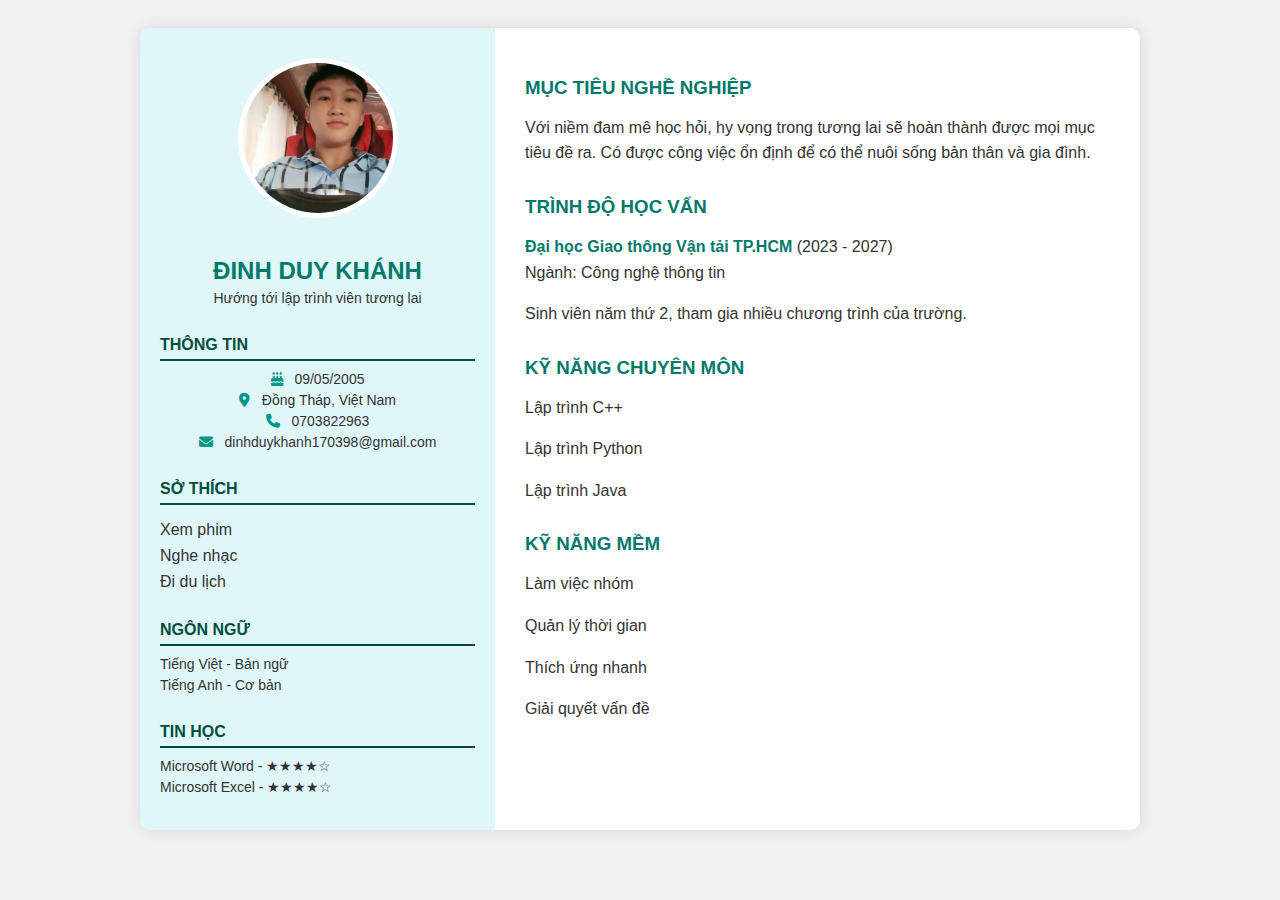
<file: index.html>
<!DOCTYPE html>
<html lang="vi">
<head>
  <meta charset="UTF-8" />
  <meta name="viewport" content="width=device-width, initial-scale=1.0"/>
  <title>CV Cá Nhân - Đinh Duy Khánh</title>
  <link rel="stylesheet" href="https://cdnjs.cloudflare.com/ajax/libs/font-awesome/6.4.0/css/all.min.css"/>
  <link rel="stylesheet" href="css/style.css" />
</head>
<body>
  <div class="container">
    <div class="left">
      <img src="anh.jpg" alt="Ảnh đại diện">
      <h2>ĐINH DUY KHÁNH</h2>
      <p>Hướng tới lập trình viên tương lai</p>
      
      <div class="section-title">THÔNG TIN</div>
      <div class="info">
        <p><i class="fas fa-birthday-cake"></i> 09/05/2005</p>
        <p><i class="fas fa-map-marker-alt"></i> Đồng Tháp, Việt Nam</p>
        <p><i class="fas fa-phone"></i> 0703822963</p>
        <p><i class="fas fa-envelope"></i> dinhduykhanh170398@gmail.com</p>
      </div>

      <div class="section-title">SỞ THÍCH</div>
      <div class="skills">
        <ul>
          <li>Xem phim</li>
          <li>Nghe nhạc</li>
          <li>Đi du lịch</li>
        </ul>
      </div>

      <div class="section-title">NGÔN NGỮ</div>
      <div class="align-left">
        <p>Tiếng Việt - Bản ngữ</p>
        <p>Tiếng Anh - Cơ bản</p>
      </div>

      <div class="section-title">TIN HỌC</div>
      <div class="align-left">
        <p>Microsoft Word - ★★★★☆</p>
        <p>Microsoft Excel - ★★★★☆</p>
      </div>
    </div>

    <div class="right">
      <div class="section">
        <h3>MỤC TIÊU NGHỀ NGHIỆP</h3>
        <p>Với niềm đam mê học hỏi, hy vọng trong tương lai sẽ hoàn thành được mọi mục tiêu đề ra. Có được công việc ổn định để có thể nuôi sống bản thân và gia đình.</p>
      </div>

      <div class="section">
        <h3>TRÌNH ĐỘ HỌC VẤN</h3>
        <p><span class="highlight">Đại học Giao thông Vận tải TP.HCM</span> (2023 - 2027)<br/>
        Ngành: Công nghệ thông tin</p>
        <p>Sinh viên năm thứ 2, tham gia nhiều chương trình của trường.</p>
      </div>
      
      <div class="section">
        <h3>KỸ NĂNG CHUYÊN MÔN</h3>
        <p>Lập trình C++</p>
        <p>Lập trình Python</p>
        <p>Lập trình Java</p>
      </div>
      
      <div class="section">
        <h3>KỸ NĂNG MỀM</h3>
        <p>Làm việc nhóm</p>
        <p>Quản lý thời gian</p>
        <p>Thích ứng nhanh</p>
        <p>Giải quyết vấn đề</p>
      </div>
    </div>
  </div>
</body>
</html>
</file>
<file: css/style.css>
body {
  font-family: 'Segoe UI', Tahoma, Geneva, Verdana, sans-serif;
  background: #f1f1f1;
  color: #333;
  padding: 20px;
}

.container {
  max-width: 1000px;
  margin: auto;
  display: flex;
  background: #fff;
  box-shadow: 0 0 15px rgba(0,0,0,0.1);
  border-radius: 10px;
  overflow: hidden;
}

.left {
  width: 35%;
  background: #e0f7fa;
  padding: 30px 20px;
  text-align: center;
}

.left img {
  width: 150px;
  height: 150px;
  object-fit: cover;
  border-radius: 50%;
  border: 5px solid #fff;
  margin-bottom: 15px;
}

.left h2 {
  margin-bottom: 5px;
  color: #00796b;
}

.left p {
  font-size: 14px;
  margin: 5px 0;
}

.section-title {
  margin-top: 30px;
  font-weight: bold;
  text-align: left;
  margin-bottom: 10px;
  color: #004d40;
  font-size: 16px;
  border-bottom: 2px solid #004d40;
  padding-bottom: 5px;
}

.info i {
  margin-right: 8px;
  color: #009688;
}

.skills, .soft-skills {
  text-align: left;
  margin-top: 10px;
}

.skills ul, .soft-skills ul {
  list-style: none;
  padding-left: 0;
}

.skills li, .soft-skills li {
  margin-bottom: 8px;
}

.right {
  width: 65%;
  padding: 30px;
}

.right h3 {
  color: #00796b;
  margin-bottom: 10px;
}

.right .section {
  margin-bottom: 30px;
}

.right .section p {
  margin-bottom: 10px;
  line-height: 1.6;
}

.right ul {
  padding-left: 20px;
  margin: 0;
}

.right li {
  margin-bottom: 10px;
}

.highlight {
  color: #00796b;
  font-weight: bold;
}

.align-left {
  text-align: left;
  margin-top: 10px;
}
</file>
